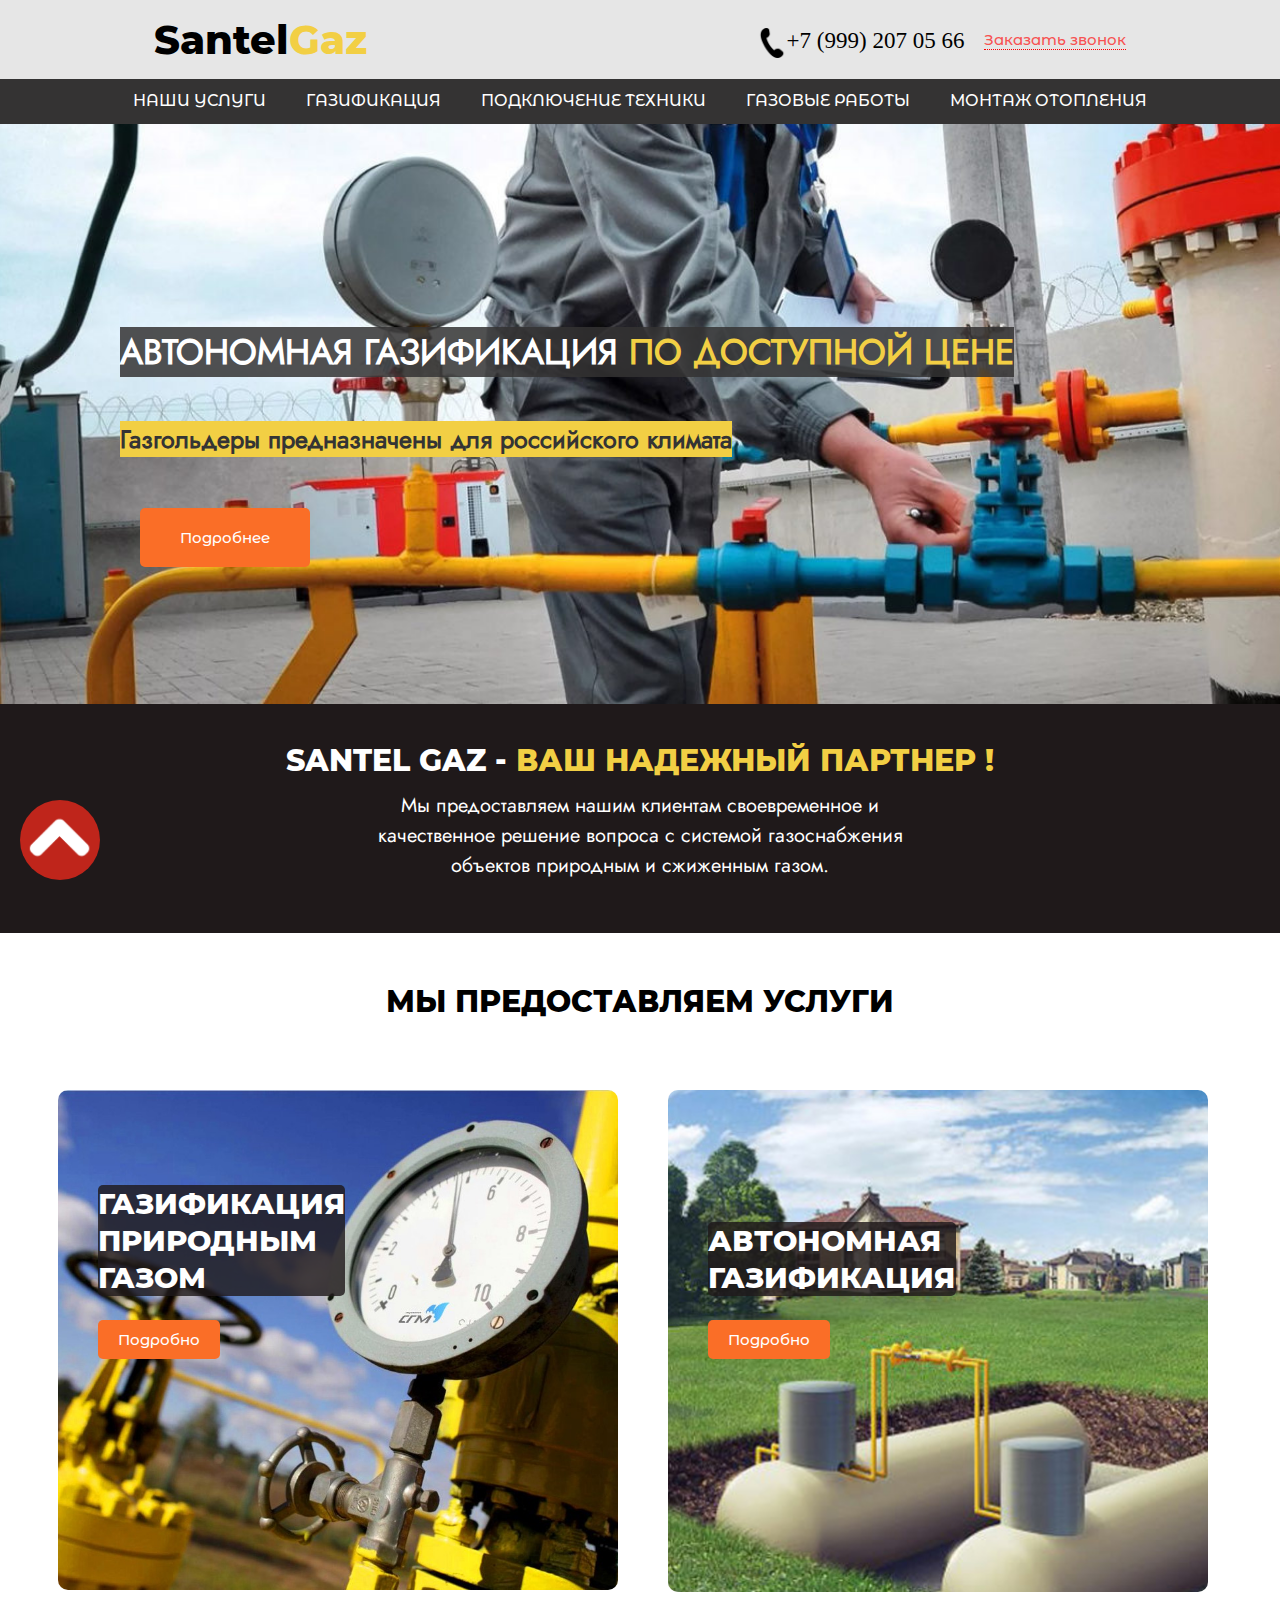
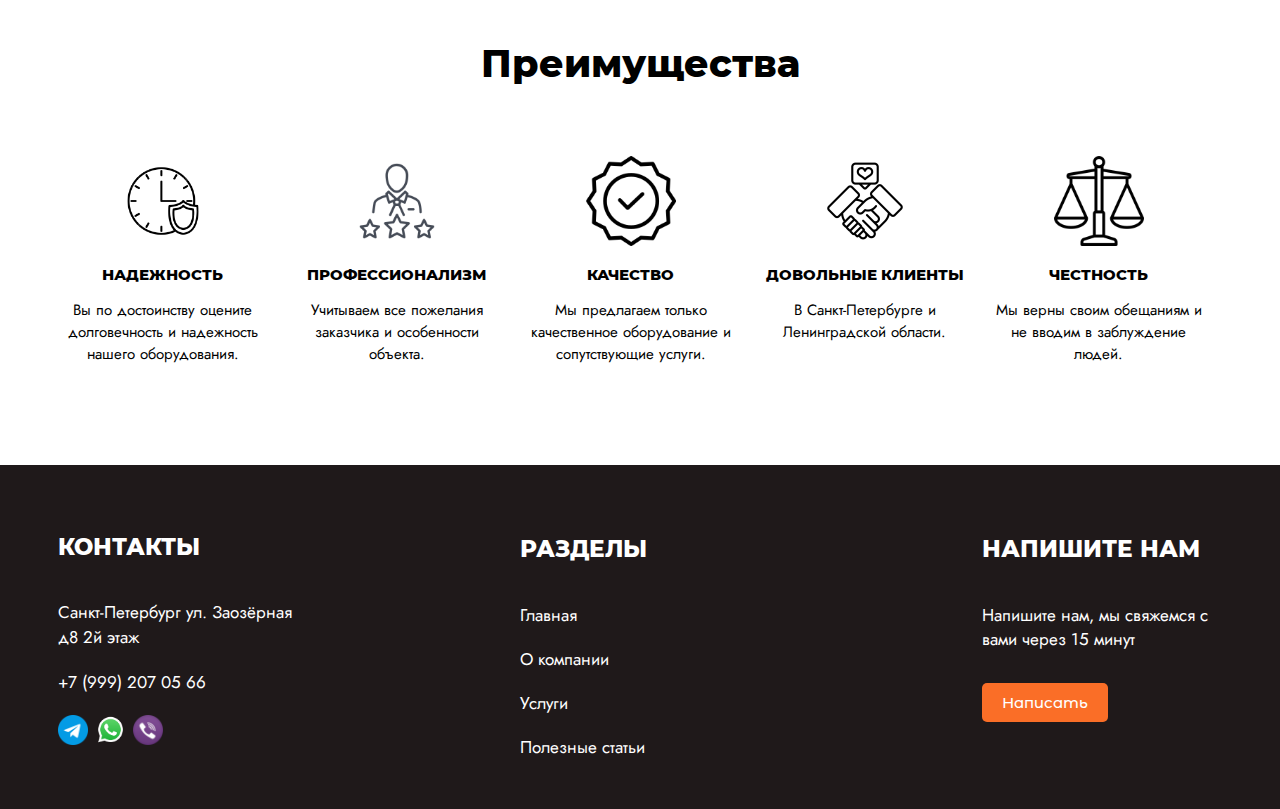
<file: index.html>
<!DOCTYPE html>
<html lang="en">
<head>
    <meta charset="UTF-8">
    <meta name="viewport" content="width=device-width, initial-scale=1.0">
    <link rel="stylesheet" href="./style/main.css">
    <script src="./script/app.js" defer></script>
    <title>SantelGaz</title>
</head>
<body>

    
    <header id="headerId" class="header">
        <div class="container">
            <div class="header-inner">
                <a href="#" class="header-logo">Santel<span class="header-span">Gaz</span></a>
                <div class="header-number"> 
                    <div class="header-number_title">
                    <img src="./img/call.png" alt="call" class="number">
                    <p class="header-number_inner">+7 (999) 207 05 66</p>           
                    </div>
                    <div class="number-call">
                     <a href="#" class="header-number_description">Заказать звонок</a>
                    </div>
                </div>
            </div>
        </div>
        <div class="main-site_btn">
            <a href="#headerId">
            <img src="./img/up-btn.png" alt="" class="main-site_btn_inner">
            </a>
        </div>
    </header>

    <!-- DROPDOWN -->

    <main class="main">
        <section class="drop-list">
            <div class="container">
                <div class="wrapper-dropdown">

                     <div class="drop-down">
                    <a data-path="s" href="#!" class="btn-drop dropdown-toggle">
                        Наши услуги
                    </a>
                    <!-- <ul data-target="s" class="dropdown-menu" aria-labelledby="dropdownMenuBtn">
                        <li><a href="#!" class="dropdown-item">Монтаж трубопровода</a></li>
                        <li><a href="#!" class="dropdown-item">Монтаж электрики</a></li>
                    </ul> -->
                </div>

                <div class="drop-down">
                    <a data-path="two" href="#!" class="btn-drop dropdown-toggle">
                        Газификация
                    </a>
                    <ul data-target="two" class="dropdown-menu" aria-labelledby="dropdownMenuBtn">
                        <li class="split"><a href="#!" class="dropdown-item">Природным газом</a></li>
                        <li class="split"><a href="#!" class="dropdown-item">Автономная газификация</a></li>
                        <li class="split"><a href="#!" class="dropdown-item">Проект газоснабжения дома</a></li>
                        <li class="split"><a href="#!" class="dropdown-item">Газификация пром.зданий</a></li>
                        <li><a href="#!" class="dropdown-item">Газификация частных домов</a></li>
                    </ul>
                </div>


                <div class="drop-down">
                    <a data-path="four" href="#!" class="btn-drop dropdown-toggle">
                        Подключение техники
                    </a>
                    <ul data-target="four" class="dropdown-menu" aria-labelledby="dropdownMenuBtn">
                        <li class="split"><a href="#!" class="dropdown-item">Подключение газовой плиты</a></li>
                        <li class="split"><a href="#!" class="dropdown-item">Установка газовой колонки</a></li>
                         <li class="split"><a href="#!" class="dropdown-item">Монтаж газового котла</a></li>
                          <li><a href="#!" class="dropdown-item">Перенос газовых труб</a></li>
                    </ul>
                </div>

                <div class="drop-down">
                    <a data-path="five" href="#!" class="btn-drop dropdown-toggle">
                        Газовые работы
                    </a>
                    <ul data-target="five" class="dropdown-menu" aria-labelledby="dropdownMenuBtn">
                        <li><a href="#!" class="dropdown-item">Перенос газовых труб</a></li>
                        <li><a href="#!" class="dropdown-item">Перенос газовой колонки</a></li>
                    </ul>
                </div>

                <div class="drop-down">
                    <a data-path="six" href="#!" class="btn-drop dropdown-toggle">
                        Монтаж отопления
                    </a>
                    <ul data-target="six" class="dropdown-menu" aria-labelledby="dropdownMenuBtn">
                        <li><a href="#!" class="dropdown-item">Монтаж трубопровода</a></li>
                        <li><a href="#!" class="dropdown-item">Монтаж электрики</a></li>
                    </ul>
                </div>
              </div>
            </div>
        </section>

        <!-- GAZ-IMG -->

        <section class="gaz-img">
            <div class="gaz-img_inner">
                <img src="./img/gazIF.jpg" class="gaz-if_img" alt="gaz-if">
                    <h2 class="gaz-title_inner">
                        Автономная газификация <span class="header-span">по доступной цене</span>
                    </h2>
                    <h2 class="gaz-title_inner_2">
                        Газгольдеры предназначены для российского климата
                    </h2>
                    <div class="gaz-img_btn">
                        <a href="tel:+7 (999) 207 05 66" class="main-btn gaz-img_btn_inner">
                            Подробнее
                        </a>
                    </div>
                </div>
            </section>
            
            <!-- PARTNER -->

            <section class="partner">
                <div class="container">
                    <div class="main-partner">
                        <h2 class="partner-title">
                            Santel Gaz - <span class="header-span"> Ваш надежный партнер ! </span>
                        </h2>
                        <div class="partner-description">  
                        <p class="partner-description_inner">
                            Мы предоставляем нашим клиентам своевременное и качественное решение вопроса с системой газоснабжения объектов природным и сжиженным газом.
                        </p>
                      </div>
                    </div>
                </div>
            </section>

            <!-- SERVICES -->

            <section class="services">
                <div class="container">
                    <div class="main-services">
                        <h2 class="services-title">
                            Мы предоставляем услуги
                        </h2>
                    </div>
                    <div class="services-main_img">
                        <img src="./img/gaz-priroda.jpg" alt="nat" class="nature-gaz">
                        <h2 class="nature-gaz_inner">
                            Газификация природным газом
                        </h2>
                        <a href="#!" class="main-btn nature-gaz_btn">
                            Подробно
                        </a>
                        <div class="services-main_img_right">
                            <img src="./img/gaz-autonom.jpg" alt="auto" class="autonom-gaz">
                        <h2 class="nature-gaz_inner inner-2">
                            Автономная газификация
                        </h2>
                        <a href="#!" class="main-btn nature-gaz_btn btn-2">
                            Подробно
                        </a>
                        </div>
                    </div>
                </div>
            </section>

            <!-- ADVANTAGES -->

            <section class="advantages">
                <div class="container">
                    
                    <div class="advantages-title">
                        <h2 class="advantages-title_inner">
                            Преимущества
                        </h2>
                    </div>
                        <div class="wrapper-advantages">
                            <div class="advantages-inner">
                                <div class="advantages-img">
                                    <img src="./img/reliable.png" alt="rel" class="reliable-img">
                                </div>
                                <h2 class="advantages-title_description">
                                    Надежность
                                </h2>
                                    <div class="wrapper-reliable_description">
                                <p class="reliable-description">
                                    Вы по достоинству оцените долговечность и надежность нашего оборудования.
                                </p>
                              </div>
                            </div>

                            <div class="advantages-inner">
                                <div class="advantages-img">
                                    <img src="./img/profi.png" alt="rel" class="reliable-img">
                                </div>
                                <h2 class="advantages-title_description">
                                    Профессионализм
                                </h2>
                                <div class="wrapper-reliable_description">
                                    <div class="wrapper-reliable_description"></div>
                                <p class="reliable-description">
                                    Учитываем все пожелания заказчика и особенности объекта.
                                </p>
                              </div>
                            </div>

                            <div class="advantages-inner">
                                <div class="advantages-img">
                                    <img src="./img/quality.png" alt="rel" class="reliable-img">
                                </div>
                                <h2 class="advantages-title_description">
                                    Качество
                                </h2>
                                    <div class="wrapper-reliable_description">
                                <p class="reliable-description">
                                    Мы предлагаем только качественное оборудование и сопутствующие услуги.
                                </p>
                              </div>
                            </div>

                            <div class="advantages-inner">
                                <div class="advantages-img">
                                    <img src="./img/trust.png" alt="rel" class="reliable-img">
                                </div>
                                <h2 class="advantages-title_description">
                                    Довольные клиенты
                                </h2>
                                    <div class="wrapper-reliable_description">
                                <p class="reliable-description">
                                    В Санкт-Петербурге и Ленинградской области.
                                </p>
                              </div>
                            </div>

                            <div class="advantages-inner">
                                <div class="advantages-img">
                                    <img src="./img/true.png" alt="rel" class="reliable-img">
                                </div>
                                <h2 class="advantages-title_description">
                                    Честность
                                </h2>
                                    <div class="wrapper-reliable_description">
                                <p class="reliable-description">
                                    Мы верны своим обещаниям и не вводим в заблуждение людей.
                                </p>
                              </div>
                            </div>
                        </div>
                     </div>
                </section>
            </main>

            <!-- FOOTER -->

            <footer class="footer">
                <div class="container">
                    <div class="footer-wrap">
                        <nav class="footer-nav">
                            <div class="footer-contacts_inner">
                    <ul class="footer-list">
                        Контакты
                    </ul>
                        <li class="footer-list_item">
                            <a href="#!" class="footer-contacts">
                                Санкт-Петербург ул. Заозёрная д8 2й
                                этаж
                            </a>
                        </li>
                        <li class="footer-list_item">
                            <a href="#!" class="footer-contacts">
                                +7 (999) 207 05 66
                            </a>
                        </li>
                        <li class="footer-list_item">
                            <a href="tel:+7 (999) 207 05 66" class="footer-contacts">
                                <div class="footer-img">
                                <img src="./img/tg.png" alt="" class="footer-img_inner">

                                 <img src="./img/WhatsApp.png" alt="" class="footer-img_inner">

                                  <img src="./img/viber.webp" alt="" class="footer-img_inner">
                                </div>
                            </a>
                        </li>
                            </div>


                            <div class="footer-part">
                         <ul class="footer-list">
                        Разделы
                      </ul>
                        <li class="footer-list_item">
                            <a href="#!" class="footer-contacts">
                                Главная
                            </a>
                        </li>
                        <li class="footer-list_item">
                            <a href="#!" class="footer-contacts">
                                О компании
                            </a>
                        </li>
                        <li class="footer-list_item">
                            <a href="#!" class="footer-contacts">
                                Услуги
                            </a>
                        </li>
                        <li class="footer-list_item">
                            <a href="#!" class="footer-contacts">
                               Полезные статьи
                            </a>
                        </li>
                            </div>


                            <div class="footer-touch">
                         <ul class="footer-list">
                        Напишите нам
                    </ul>
                        <li class="footer-list_item">
                            <p class="footer-contacts_next">
                                Напишите нам, мы свяжемся с вами через 15 минут
                            </p>
                        </li>
                        <li class="footer-list_item">
                            <a href="#!" class="main-btn footer-contacts-btn">
                                Написать
                            </a>
                        </li>
                            </div>
                    </nav>
                 </div>
              </div>
            </footer>
        
</body>
</html>
</file>
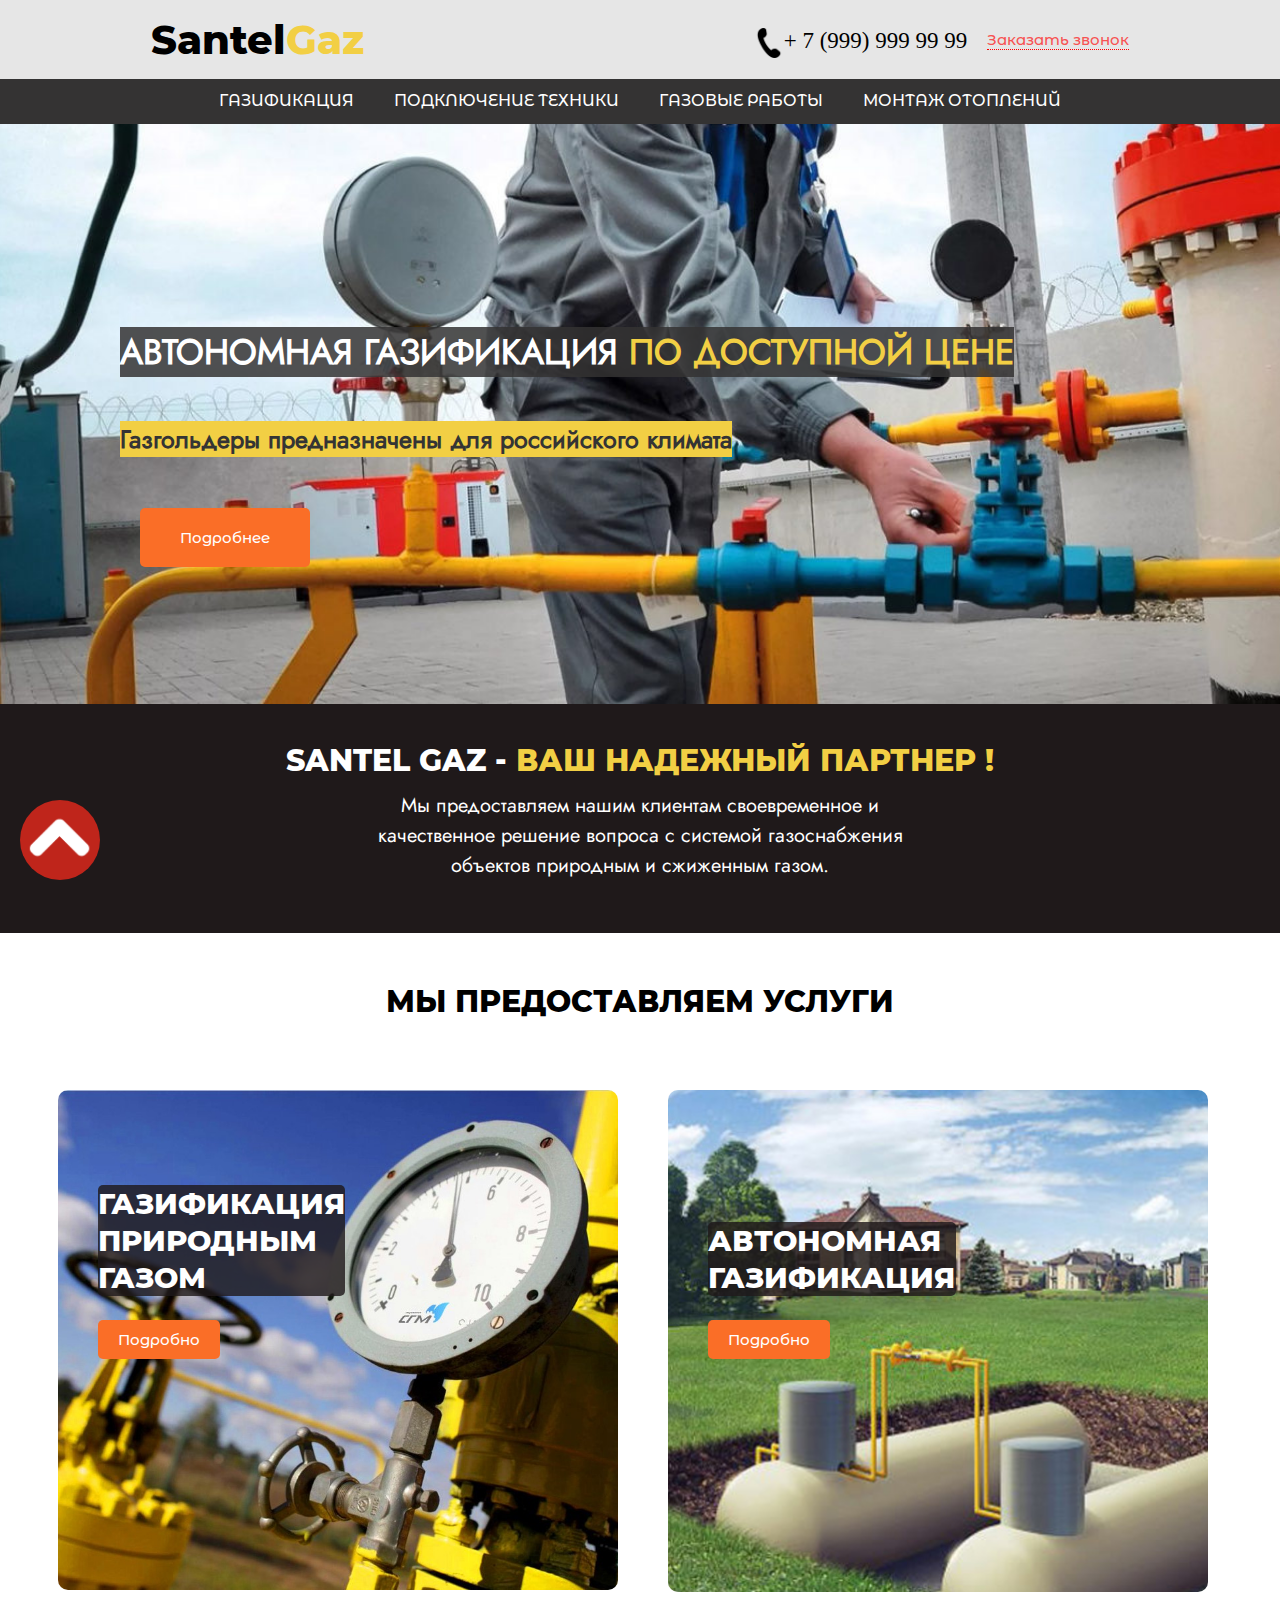
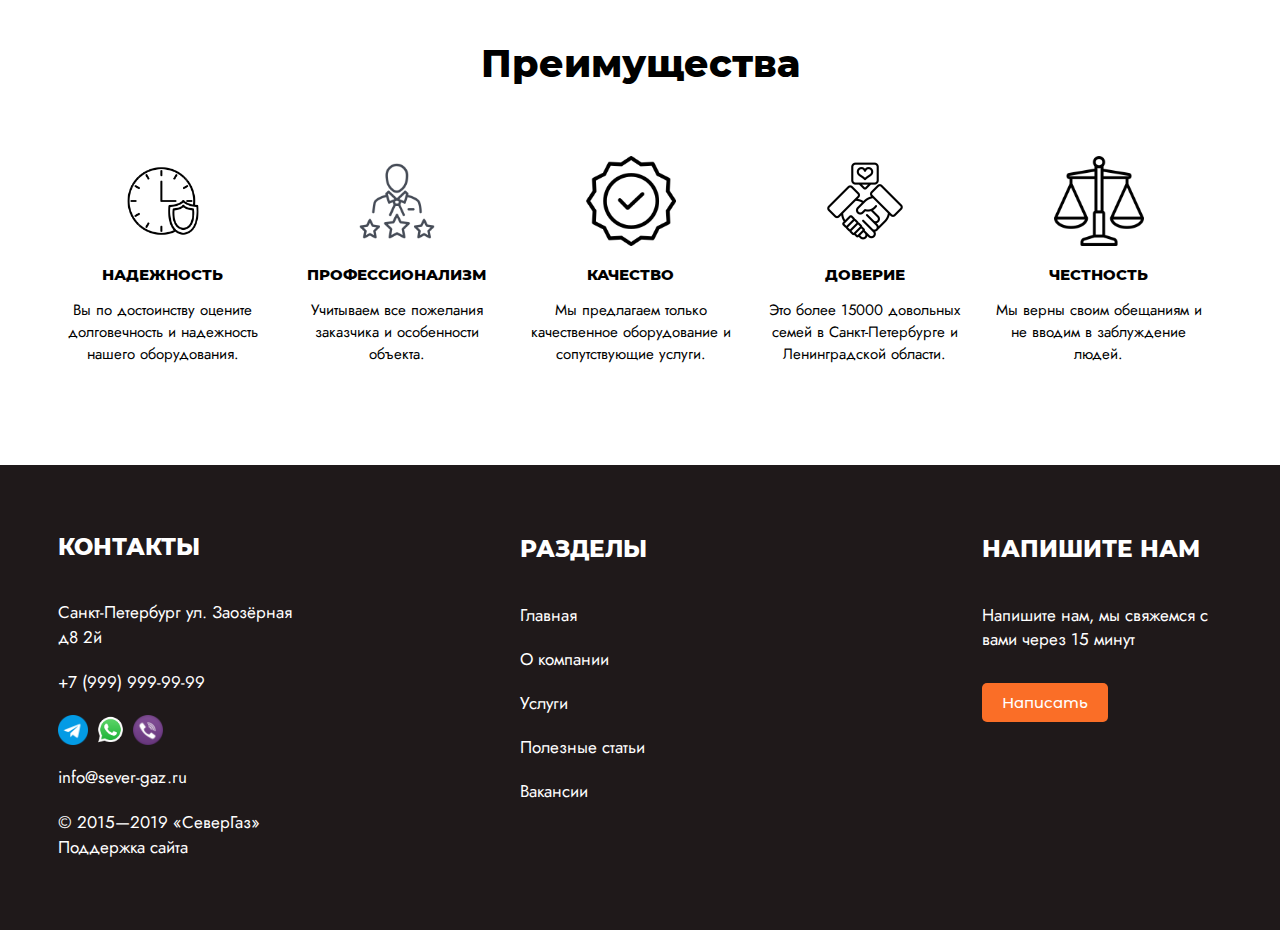
<file: main.html>
<!DOCTYPE html>
<html lang="en">
<head>
    <meta charset="UTF-8">
    <meta name="viewport" content="width=device-width, initial-scale=1.0">
    <link rel="stylesheet" href="../style/main.css">
    <script src="../script/app.js" defer></script>
    <title>SantelGaz</title>
</head>
<body>

    <header id="headerId" class="header">
        <div class="container">
            <div class="header-inner">
                <a href="#" class="header-logo">Santel<span class="header-span">Gaz</span></a>
                <div class="header-number">
                    <div class="header-number_title">
                    <img src="../img/call.png" alt="call" class="number">
                    <p class="header-number_inner">+ 7 (999) 999 99 99</p>           
                    </div>
                    <div class="number-call">
                     <a href="#" class="header-number_description">Заказать звонок</a>
                    </div>
                </div>
            </div>
        </div>
        <div class="main-site_btn">
            <a href="#headerId">
            <img src="../img/up-btn.png" alt="" class="main-site_btn_inner">
            </a>
        </div>
    </header>

    <!-- DROPDOWN -->

    <main class="main">
        <section class="drop-list">
            <div class="container">
                <div class="wrapper-dropdown">
                <div class="drop-down">
                    <a data-path="two" href="#!" class="btn-drop dropdown-toggle">
                        Газификация
                    </a>
                    <ul data-target="two" class="dropdown-menu" aria-labelledby="dropdownMenuBtn">
                        <li class="split"><a href="#!" class="dropdown-item">Природным газом</a></li>
                        <li class="split"><a href="#!" class="dropdown-item">Автономная газификация</a></li>
                        <li class="split"><a href="#!" class="dropdown-item">Проект газоснабжения дома</a></li>
                        <li class="split"><a href="#!" class="dropdown-item">Газификация пром.зданий</a></li>
                        <li><a href="#!" class="dropdown-item">Газификация частных домов</a></li>
                    </ul>
                </div>


                <div class="drop-down">
                    <a data-path="four" href="#!" class="btn-drop dropdown-toggle">
                        Подключение техники
                    </a>
                    <ul data-target="four" class="dropdown-menu" aria-labelledby="dropdownMenuBtn">
                        <li class="split"><a href="#!" class="dropdown-item">Подключение газовой плиты</a></li>
                        <li class="split"><a href="#!" class="dropdown-item">Установка газовой колонки</a></li>
                         <li class="split"><a href="#!" class="dropdown-item">Монтаж газового котла</a></li>
                          <li><a href="#!" class="dropdown-item">Перенос газовых труб</a></li>
                    </ul>
                </div>

                <div class="drop-down">
                    <a data-path="five" href="#!" class="btn-drop dropdown-toggle">
                        Газовые работы
                    </a>
                    <ul data-target="five" class="dropdown-menu" aria-labelledby="dropdownMenuBtn">
                        <li><a href="#!" class="dropdown-item">Перенос газовых труб</a></li>
                        <li><a href="#!" class="dropdown-item">Перенос газовой колонки</a></li>
                    </ul>
                </div>

                <div class="drop-down">
                    <a data-path="six" href="#!" class="btn-drop dropdown-toggle">
                        Монтаж отоплений
                    </a>
                    <ul data-target="six" class="dropdown-menu" aria-labelledby="dropdownMenuBtn">
                        <li><a href="#!" class="dropdown-item">Монтаж трубопровода</a></li>
                        <li><a href="#!" class="dropdown-item">Монтаж электрики</a></li>
                    </ul>
                </div>
              </div>
            </div>
        </section>

        <!-- GAZ-IMG -->

        <section class="gaz-img">
            <div class="gaz-img_inner">
                <img src="../img/gazIF.jpg" class="gaz-if_img" alt="gaz-if">
                    <h2 class="gaz-title_inner">
                        Автономная газификация <span class="header-span">по доступной цене</span>
                    </h2>
                    <h2 class="gaz-title_inner_2">
                        Газгольдеры предназначены для российского климата
                    </h2>
                    <div class="gaz-img_btn">
                        <a href="#!" class="main-btn gaz-img_btn_inner">
                            Подробнее
                        </a>
                    </div>
                </div>
            </section>
            
            <!-- PARTNER -->

            <section class="partner">
                <div class="container">
                    <div class="main-partner">
                        <h2 class="partner-title">
                            Santel Gaz - <span class="header-span"> Ваш надежный партнер ! </span>
                        </h2>
                        <div class="partner-description">  
                        <p class="partner-description_inner">
                            Мы предоставляем нашим клиентам своевременное и качественное решение вопроса с системой газоснабжения объектов природным и сжиженным газом.
                        </p>
                      </div>
                    </div>
                </div>
            </section>

            <!-- SERVICES -->

            <section class="services">
                <div class="container">
                    <div class="main-services">
                        <h2 class="services-title">
                            Мы предоставляем услуги
                        </h2>
                    </div>
                    <div class="services-main_img">
                        <img src="../img/gaz-priroda.jpg" alt="nat" class="nature-gaz">
                        <h2 class="nature-gaz_inner">
                            Газификация природным газом
                        </h2>
                        <a href="#!" class="main-btn nature-gaz_btn">
                            Подробно
                        </a>
                        <div class="services-main_img_right">
                            <img src="../img/gaz-autonom.jpg" alt="auto" class="autonom-gaz">
                        <h2 class="nature-gaz_inner inner-2">
                            Автономная газификация
                        </h2>
                        <a href="#!" class="main-btn nature-gaz_btn btn-2">
                            Подробно
                        </a>
                        </div>
                    </div>
                </div>
            </section>

            <!-- ADVANTAGES -->

            <section class="advantages">
                <div class="container">
                    
                    <div class="advantages-title">
                        <h2 class="advantages-title_inner">
                            Преимущества
                        </h2>
                    </div>
                        <div class="wrapper-advantages">
                            <div class="advantages-inner">
                                <div class="advantages-img">
                                    <img src="../img/reliable.png" alt="rel" class="reliable-img">
                                </div>
                                <h2 class="advantages-title_description">
                                    Надежность
                                </h2>
                                    <div class="wrapper-reliable_description">
                                <p class="reliable-description">
                                    Вы по достоинству оцените долговечность и надежность нашего оборудования.
                                </p>
                              </div>
                            </div>

                            <div class="advantages-inner">
                                <div class="advantages-img">
                                    <img src="../img/profi.png" alt="rel" class="reliable-img">
                                </div>
                                <h2 class="advantages-title_description">
                                    Профессионализм
                                </h2>
                                <div class="wrapper-reliable_description">
                                    <div class="wrapper-reliable_description"></div>
                                <p class="reliable-description">
                                    Учитываем все пожелания заказчика и особенности объекта.
                                </p>
                              </div>
                            </div>

                            <div class="advantages-inner">
                                <div class="advantages-img">
                                    <img src="../img/quality.png" alt="rel" class="reliable-img">
                                </div>
                                <h2 class="advantages-title_description">
                                    Качество
                                </h2>
                                    <div class="wrapper-reliable_description">
                                <p class="reliable-description">
                                    Мы предлагаем только качественное оборудование и сопутствующие услуги.
                                </p>
                              </div>
                            </div>

                            <div class="advantages-inner">
                                <div class="advantages-img">
                                    <img src="../img/trust.png" alt="rel" class="reliable-img">
                                </div>
                                <h2 class="advantages-title_description">
                                    Доверие
                                </h2>
                                    <div class="wrapper-reliable_description">
                                <p class="reliable-description">
                                    Это более 15000 довольных семей в Санкт-Петербурге и Ленинградской области.
                                </p>
                              </div>
                            </div>

                            <div class="advantages-inner">
                                <div class="advantages-img">
                                    <img src="../img/true.png" alt="rel" class="reliable-img">
                                </div>
                                <h2 class="advantages-title_description">
                                    Честность
                                </h2>
                                    <div class="wrapper-reliable_description">
                                <p class="reliable-description">
                                    Мы верны своим обещаниям и не вводим в заблуждение людей.
                                </p>
                              </div>
                            </div>
                        </div>
                     </div>
                </section>
            </main>

            <!-- FOOTER -->

            <footer class="footer">
                <div class="container">
                    <div class="footer-wrap">
                        <nav class="footer-nav">
                            <div class="footer-contacts_inner">
                    <ul class="footer-list">
                        Контакты
                    </ul>
                        <li class="footer-list_item">
                            <a href="#!" class="footer-contacts">
                                Санкт-Петербург ул. Заозёрная д8 2й
                            </a>
                        </li>
                        <li class="footer-list_item">
                            <a href="#!" class="footer-contacts">
                                +7 (999) 999-99-99
                            </a>
                        </li>
                        <li class="footer-list_item">
                            <a href="#!" class="footer-contacts">
                                <div class="footer-img">
                                <img src="../img/tg.png" alt="" class="footer-img_inner">

                                 <img src="../img/WhatsApp.png" alt="" class="footer-img_inner">

                                  <img src="../img/viber.webp" alt="" class="footer-img_inner">
                                </div>
                            </a>
                        </li>
                        <li class="footer-list_item">
                            <a href="#!" class="footer-contacts">
                                info@sever-gaz.ru
                            </a>
                        </li>
                        <li class="footer-list_item">
                            <p class="footer-contacts_next">
                                © 2015—2019 «СеверГаз»
                                Поддержка сайта
                            </p>
                        </li>
                            </div>


                            <div class="footer-part">
                         <ul class="footer-list">
                        Разделы
                      </ul>
                        <li class="footer-list_item">
                            <a href="#!" class="footer-contacts">
                                Главная
                            </a>
                        </li>
                        <li class="footer-list_item">
                            <a href="#!" class="footer-contacts">
                                О компании
                            </a>
                        </li>
                        <li class="footer-list_item">
                            <a href="#!" class="footer-contacts">
                                Услуги
                            </a>
                        </li>
                        <li class="footer-list_item">
                            <a href="#!" class="footer-contacts">
                               Полезные статьи
                            </a>
                        </li>
                        <li class="footer-list_item">
                            <a href="#!" class="footer-contacts">
                                Вакансии
                            </a>
                        </li>
                            </div>


                            <div class="footer-touch">
                         <ul class="footer-list">
                        Напишите нам
                    </ul>
                        <li class="footer-list_item">
                            <p class="footer-contacts_next">
                                Напишите нам, мы свяжемся с вами через 15 минут
                            </p>
                        </li>
                        <li class="footer-list_item">
                            <a href="#!" class="main-btn footer-contacts-btn">
                                Написать
                            </a>
                        </li>
                            </div>
                    </nav>
                 </div>
              </div>
            </footer>
        
</body>
</html>
</file>
<file: style/main.css>
/* СБРОС СТИЛЕЙ */

html {
    scroll-behavior: smooth;
}

a {
    text-decoration: none;
    color: inherit;
}

* {
    padding: 0;
    margin: 0;
}

.container {
    max-width: 1205px;
    margin: 0 auto;
    padding: 0 20px;
}

*,
*::before,
*::after {
    box-sizing: border-box;
}

ul, 
li {
    list-style: none;
}

img {
    max-width: 100%;
}

.main-btn {
    font-family: 'Montserrat-M';
    background-color: #fa6e27;
    color: #fff;
    font-size: 15px;
    border-radius: 5px;
    padding: 20px 40px;
}

.main-site_btn {
    position: fixed;
    z-index: 2;
    left: 20px;
    bottom: 20px;
    width: 80px;
    height: 80px;
}

.main-site_btn_inner {
    border-radius: 50%;
}

/* ШРИФТЫ */

@font-face {
    font-family: "Montserrat-M";
    font-weight: 500;
    font-style: normal;
    src: local('MontserratAlternates-Medium'),
      url(../fonts/MontserratAlternates-Medium.woff) format('woff');
}

@font-face {
    font-family: 'Jost-R';
    font-weight: 400;
    font-style: normal;
    src: local('Jost-Regular'),
      url(../fonts/Jost-Regular.woff) format('woff');
}

@font-face {
    font-family: 'Montserrat-B';
    font-weight: 700;
    font-style: normal;
    src: local('Montserrat-ExtraBold'),
      url(../fonts/Montserrat-ExtraBold.woff) format('woff');
}

/* HEADER */

.header {
    background-color: #e6e6e6;
}

.header-inner {
    padding: 15px 0;
    display: flex;
    align-items: center;
    justify-content: center;
    gap: 390px;
}

.header-number_description {
    font-family: 'Montserrat-M';
    font-size: 15px;
    color: #f75252;
    border-bottom: 1px dotted #ff0000;
}

.header-number_description:hover {
    border: none;
}

.number-call {
    padding: 15px 0;
}

.header-span {
    color: rgb(242, 207, 68);
}

.header-logo {
    font-family: 'Montserrat-B';
    font-size: 40px;
}

.look-description {
    max-width: 240px;
}

.header-list_item{
    width: 40px;
}

.number {
    width: 30px;
    height: 30px;
}

.header-number_inner {
    font-size: 23px;
}

.header-number_title {
    display: flex;
    padding: 13px 20px 0 0;
}

.header-number {
    display: flex;
}

/* MAIN DROPDOWN */

.wrapper-dropdown {
    display: flex;
    justify-content: center;
    padding-top: 12px;
    gap: 40px;
}

.dropdown-menu {
    display: none;
    width: 250px;
    position: absolute;
    padding: 45px 0 0 10px;
    margin-top: 14px;
    background-color: #9a9999cd;
}

.drop-down {
    z-index: 10;
}

.btn-drop {
    text-transform: uppercase;
    font-family: 'Montserrat-M';
    font-size: 16px;
}

.btn-drop:hover {
    color:  rgb(242, 207, 68);
}

.menu-active {
    display: block;
}

.drop-list {
    height: 45px;
    background-color: #343333;
}

.dropdown-item {
    font-family: 'Jost-R';
    font-size: 18px;
    color: #fff;
}

.btn-drop {
    color: #fff;
}

.split {
    padding-bottom: 10px;
}

/* GAZ IF */

.gaz-img_inner {
    position: relative;
}

.gaz-if_img {
    object-fit: cover;
    background-repeat: no-repeat;
    width: 100%;
    height: 580px;
}

.gaz-title_inner {
    font-family: 'Jost-r';
    position: absolute;
    background-color: #343333d9;
    text-transform: uppercase;
    color: #fff;
    font-size: 35px;
    bottom: 350px;
    left: 120px;
}

.gaz-title_inner_2 {
    font-family: 'Jost-r';
    position: absolute;
    background-color: rgb(242, 207, 68);
    color: #343434;
    font-size: 25px;
    bottom: 270px;
    left: 120px;
}

.gaz-img_btn_inner {
    position: relative;
    bottom: 180px;
    left: 140px;
}

.gaz-img_btn_inner:hover {
    background-color: rgb(255, 85, 0);
}

/* PARTNER */ 

.partner {
    margin-top: -25px;
    padding: 40px 0;
    background-color: #1F191A;
}

.main-partner {
    text-align: center;
    color: #fff;
}

.partner-title {
    font-family: 'Montserrat-B';
    text-transform: uppercase;
    font-size: 30px;
}

.partner-description {
    display: inline-block;
    font-family: 'Jost-r';
    line-height: 30px;
    padding: 12px 0px;
    font-size: 20px;
    max-width: 558px;
}

/* SERVICES */

.services-main_img {
    position: relative;
    display: flex;
    padding-top: 70px;
    gap: 50px;
}

.nature-gaz_inner {
    position: absolute;
    text-transform: uppercase;
    background-color: #1f191acf;
    font-family: 'Montserrat-B';
    font-size: 29px;
    border-radius: 5px;
    line-height: 37px;
    color: #fff;
    max-width: 247px;
    left: 40px;
    bottom: 300px;
}

.nature-gaz_btn {
    position: absolute;
    padding: 10px 20px;
    left: 40px;
    top: 300px;
}

.services-main_img_right {
    position: relative;
}

.inner-2 {
    max-width: 248px;
    left: 40px;
    
}

.btn-2 {
    top: 230px;
}

.inner-3 {
    bottom: 200px;
    max-width: 330px;
    color: #fff;
}

.btn-3 {
    top: 440px;
}

.main-services {
    padding-top: 50px;
    text-transform: uppercase;
    text-align: center;
    font-family: 'Montserrat-B';
    font-size: 20px;
}

.nature-gaz {
    object-fit: cover;
    border-radius: 10px;
    width: 560px;
    height: 500px;
}

.autonom-gaz {
    object-fit: cover;
    border-radius: 10px;
    width: 540px;
    height: 502px;
}


/* ADVANTAGES */ 

.advantages {
    padding: 45px 0 0 0;
}

.wrapper-advantages {
    display: grid;
    grid-template-columns: repeat(auto-fill, 210px);
    gap: 24px;
    padding-bottom: 100px;
}

.advantages-title {
    padding: 0 0 70px 0;
    text-align: center;
    font-family: 'Montserrat-B';
    font-size: 25px;
}

.advantages-inner {
    text-align: center;
}

.advantages-title_description {
    text-transform: uppercase;
    font-family: 'Montserrat-B';
    font-size: 15px;
    padding: 15px 0 15px 0;
}

.wrapper-reliable_description {
    font-family: 'Jost-R';
    font-size: 15px;
    max-width: 500px;
}

.reliable-img{
    width: 90px;
    height: 90px;
}

/*  FOOTER */

.footer {
    background-color: #1F191A;
    padding: 70px 0 50px 0;
}

.footer-nav {
    display: grid;
    grid-template-columns: repeat(auto-fill, 240px);
    gap: 222px;
}

.footer-list {
    font-family: 'Montserrat-B';
    font-size: 23px;
    text-transform: uppercase;
    padding: 0 0 20px 0;
}

.footer-list_item {
    font-family: 'Jost-R';
    padding: 20px 0 0 0;
}

.footer-contacts {
    font-size: 17px;
    color: #fff;
}

.footer-contacts_next {
    padding-bottom: 20px;
    font-size: 17px;
    color: #fff;
}

.footer-contacts:hover {
    text-decoration: underline;
}

.footer-contacts-btn {
    padding: 10px 20px;
}

.footer-img {
    display: flex;
    gap: 8px;
    width: 30px;
    height: 30px;
}

.footer-img_inner:hover {
    opacity: 0.7;
}

.footer-contacts_inner {
    line-height: 25px;
}

.footer-list {
    color: #fff;
}
</file>
